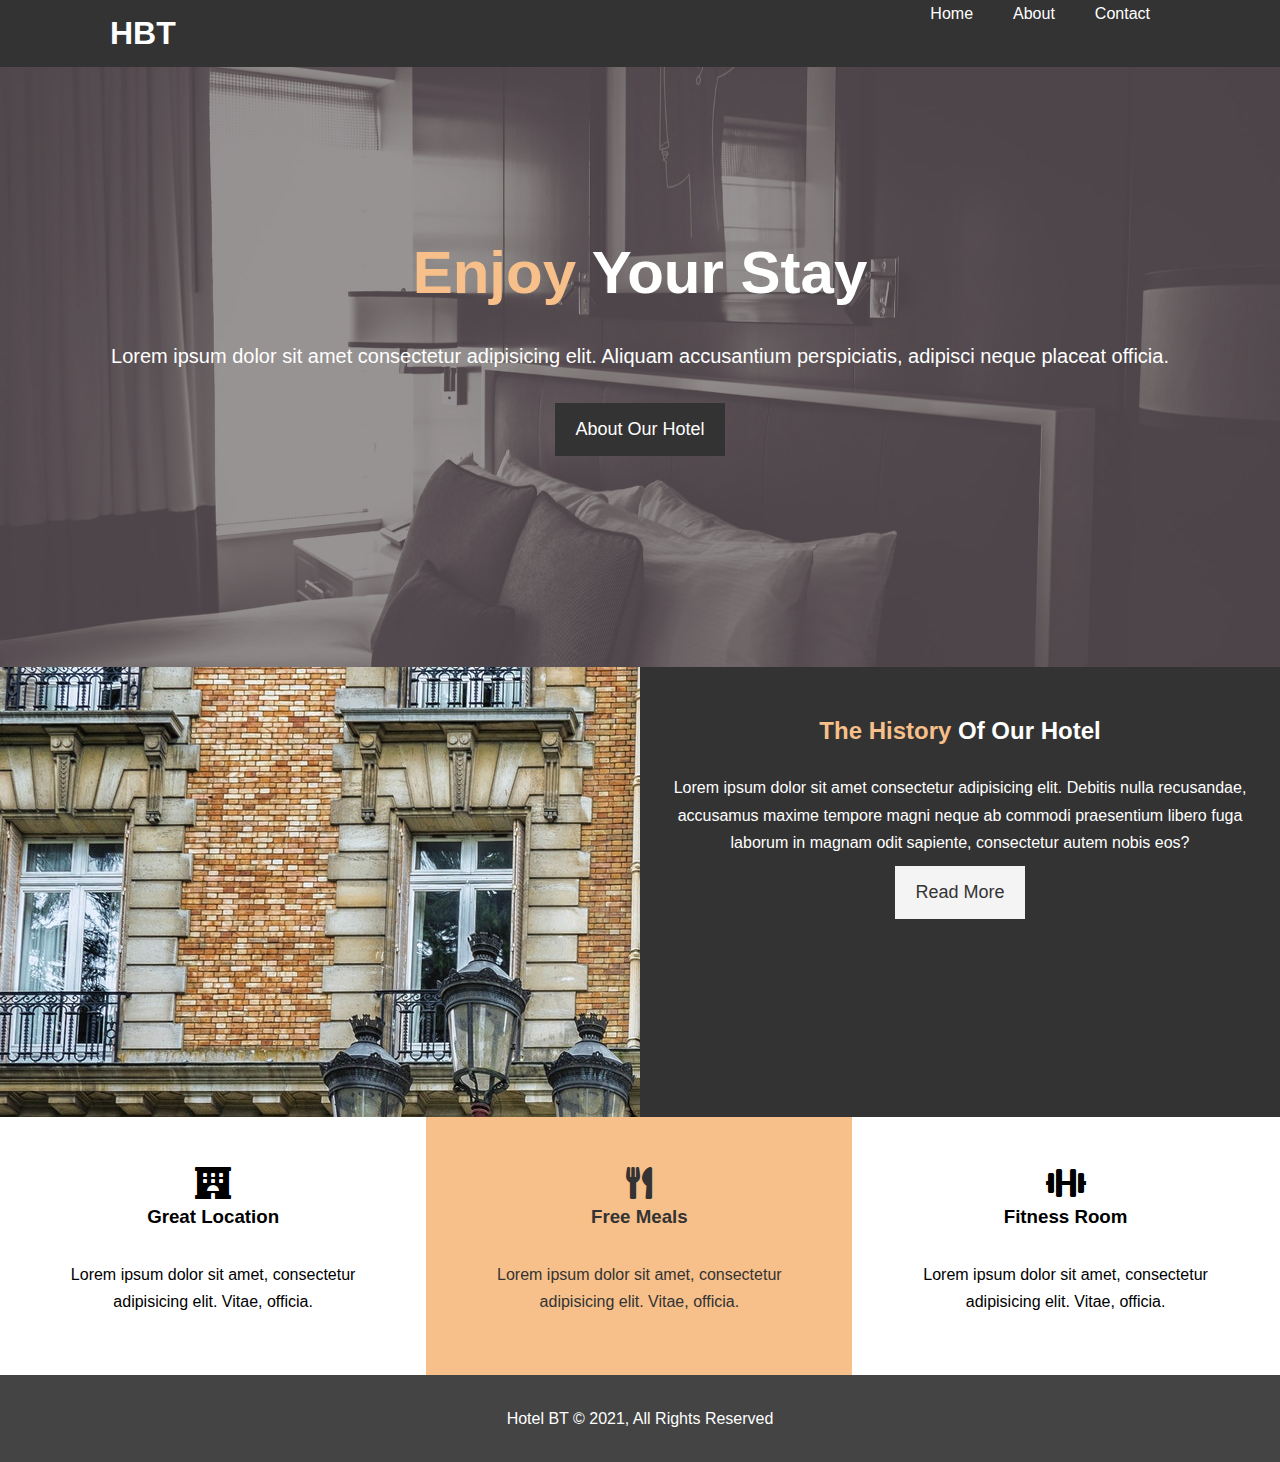
<file: index.html>
<!DOCTYPE html>
<html lang="en">

<head>
    <meta charset="UTF-8">
    <meta http-equiv="X-UA-Compatible" content="IE=edge">
    <meta name="viewport" content="width=initial-scale=1.0">
    <meta name="description" content="Welcome to the most extraordinary hotel in Boston Massachusetts">
    <meta name="keywords" content="hotel,Boston hotel,new england hotel">
    <link rel="stylesheet" href="https://cdnjs.cloudflare.com/ajax/libs/font-awesome/5.15.3/css/all.min.css">
    <link rel="stylesheet" href="css/style.css">
    <link rel="stylesheet" media="screen and (max-width: 768px)" href="css/mobile.css">
    <title>Hotel BT | Welcome</title>
</head>

<body>

    <header>
        <nav id="navbar">
            <div class="container">
                <h1 class="logo"><a href="index.html">HBT</a></h1>
                <ul>
                    <li><a href="index.html">Home</a></li>
                    <li><a href="about.html">About</a></li>
                    <li><a href="contact.html">Contact</a></li>
                </ul>
            </div>
        </nav>

        <div id="showcase">
            <div class="container">
                <div class="showcase-content">
                    <h1><span class="text-primary ">Enjoy</span> Your Stay</h1>
                    <p class="lead">Lorem ipsum dolor sit amet consectetur adipisicing elit. Aliquam accusantium perspiciatis, adipisci neque placeat officia.</p>
                    <a class="btn" href="about.html">About Our Hotel</a>
                </div>
            </div>
        </div>
    </header>

    <section id="home-info" class="bg-dark">
        <div class="info-img"></div>
        <div class="info-content">
            <h2><span class="text-primary">The History</span> Of Our Hotel</h2>
            <p>
                Lorem ipsum dolor sit amet consectetur adipisicing elit. Debitis nulla recusandae, accusamus maxime tempore magni neque ab commodi praesentium libero fuga laborum in magnam odit sapiente, consectetur autem nobis eos?
            </p>
            <a href="about.html" class="btn btn-light">Read More</a>
        </div>
    </section>

    <section id="features">
        <div class="box bg-light">
            <i class="fas fa-hotel fa-2x"></i>
            <h3>Great Location</h3>
            <p>Lorem ipsum dolor sit amet, consectetur adipisicing elit. Vitae, officia.</p>
        </div>
        <div class="box bg-primary">
            <i class="fas fa-utensils fa-2x"></i>
            <h3>Free Meals</h3>
            <p>Lorem ipsum dolor sit amet, consectetur adipisicing elit. Vitae, officia.</p>
        </div>
        <div class="box bg-light">
            <i class="fas fa-dumbbell fa-2x"></i>
            <h3>Fitness Room</h3>
            <p>Lorem ipsum dolor sit amet, consectetur adipisicing elit. Vitae, officia.</p>
        </div>
    </section>

    <div class="clr"></div>

    <footer id="main-footer">
        <p>Hotel BT &copy; 2021, All Rights Reserved</p>
    </footer>
</body>

</html>
</file>
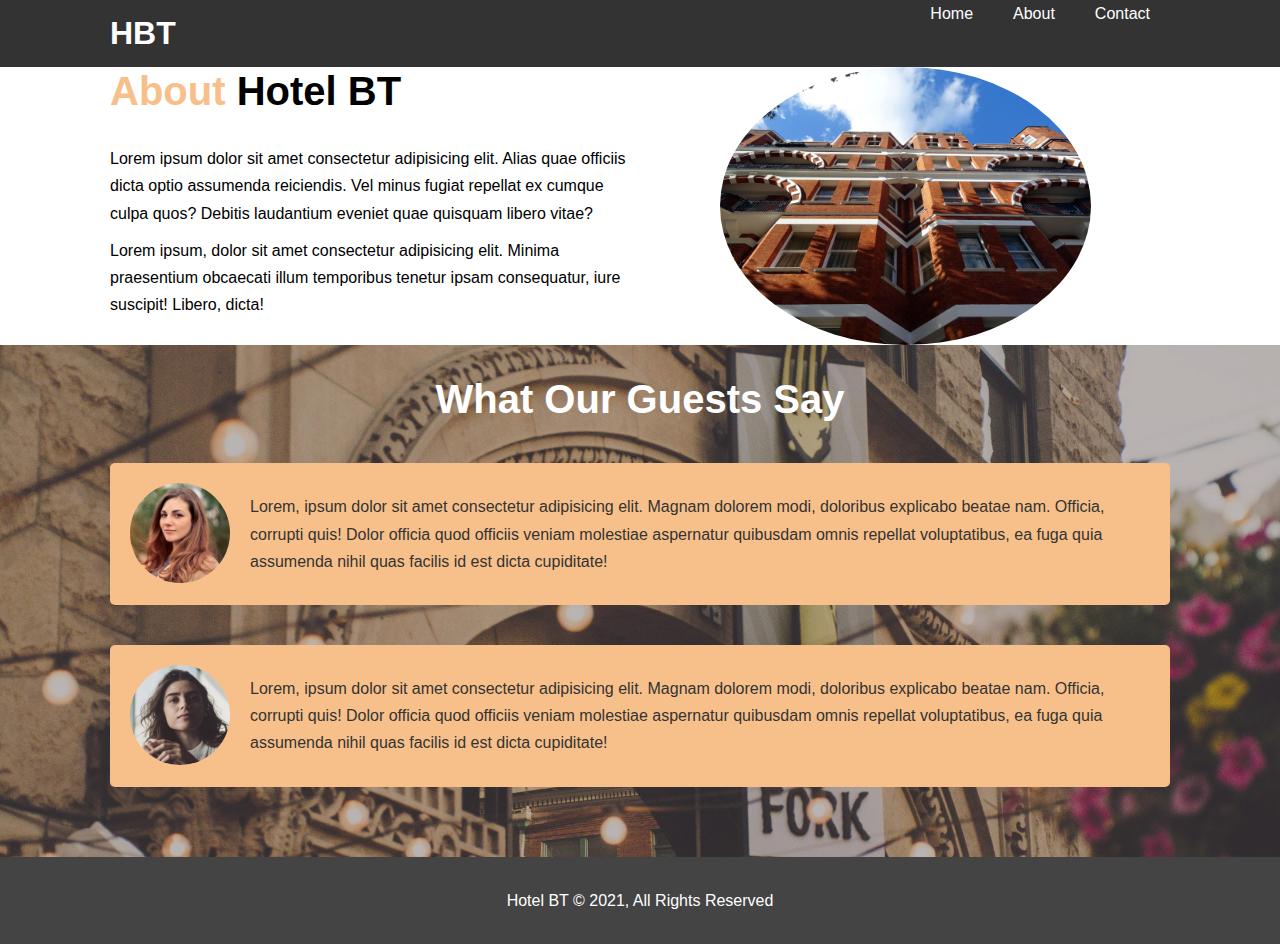
<file: about.html>
<!DOCTYPE html>
<html lang="en">

<head>
    <meta charset="UTF-8">
    <meta http-equiv="X-UA-Compatible" content="IE=edge">
    <meta name="viewport" content="width=initial-scale=1.0">
    <meta name="description" content="Welcome to the most extraordinary hotel in Boston Massachusetts">
    <meta name="keywords" content="hotel,Boston hotel,new england hotel">
    <link rel="stylesheet" href="css/style.css">
    <link rel="stylesheet" media="screen and (max-width: 768px)" href="css/mobile.css">
    <title>Hotel BT | About</title>
</head>

<body>

    <header>
        <nav id="navbar">
            <div class="container">
                <h1 class="logo"><a href="index.html">HBT</a></h1>
                <ul>
                    <li><a href="index.html">Home</a></li>
                    <li><a href="about.html">About</a></li>
                    <li><a href="contact.html">Contact</a></li>
                </ul>
            </div>
        </nav>
    </header>
    <section id="about-info" class="bg-light" py-3>
        <div class="container">
            <div class="info-left">
                <h1 class="l-heading"><span class="text-primary">About</span> Hotel BT</h1>
                <p>Lorem ipsum dolor sit amet consectetur adipisicing elit. Alias quae officiis dicta optio assumenda reiciendis. Vel minus fugiat repellat ex cumque culpa quos? Debitis laudantium eveniet quae quisquam libero vitae?</p>
                <p>Lorem ipsum, dolor sit amet consectetur adipisicing elit. Minima praesentium obcaecati illum temporibus tenetur ipsam consequatur, iure suscipit! Libero, dicta!</p>
            </div>
            <div class="info-right">
                <img src="./Images/photo-2.jpg" alt="Hotel Image">
            </div>
        </div>
    </section>

    <div class="clr"></div>

    <section id="testimonials" class="py-3">
        <div class="container">
            <h2 class="l-heading">What Our Guests Say</h2>
            <div class="testimonial bg-primary">
                <img src="./Images/person-1.jpg" alt="Samantha">
                <p>Lorem, ipsum dolor sit amet consectetur adipisicing elit. Magnam dolorem modi, doloribus explicabo beatae nam. Officia, corrupti quis! Dolor officia quod officiis veniam molestiae aspernatur quibusdam omnis repellat voluptatibus, ea fuga
                    quia assumenda nihil quas facilis id est dicta cupiditate!</p>
            </div>
            <div class="testimonial bg-primary">
                <img src="./Images/person-2.jpg" alt="Jen">
                <p>Lorem, ipsum dolor sit amet consectetur adipisicing elit. Magnam dolorem modi, doloribus explicabo beatae nam. Officia, corrupti quis! Dolor officia quod officiis veniam molestiae aspernatur quibusdam omnis repellat voluptatibus, ea fuga
                    quia assumenda nihil quas facilis id est dicta cupiditate!</p>
            </div>
        </div>
    </section>

    <footer id="main-footer">
        <p>Hotel BT &copy; 2021, All Rights Reserved</p>
    </footer>
</body>

</html>
</file>
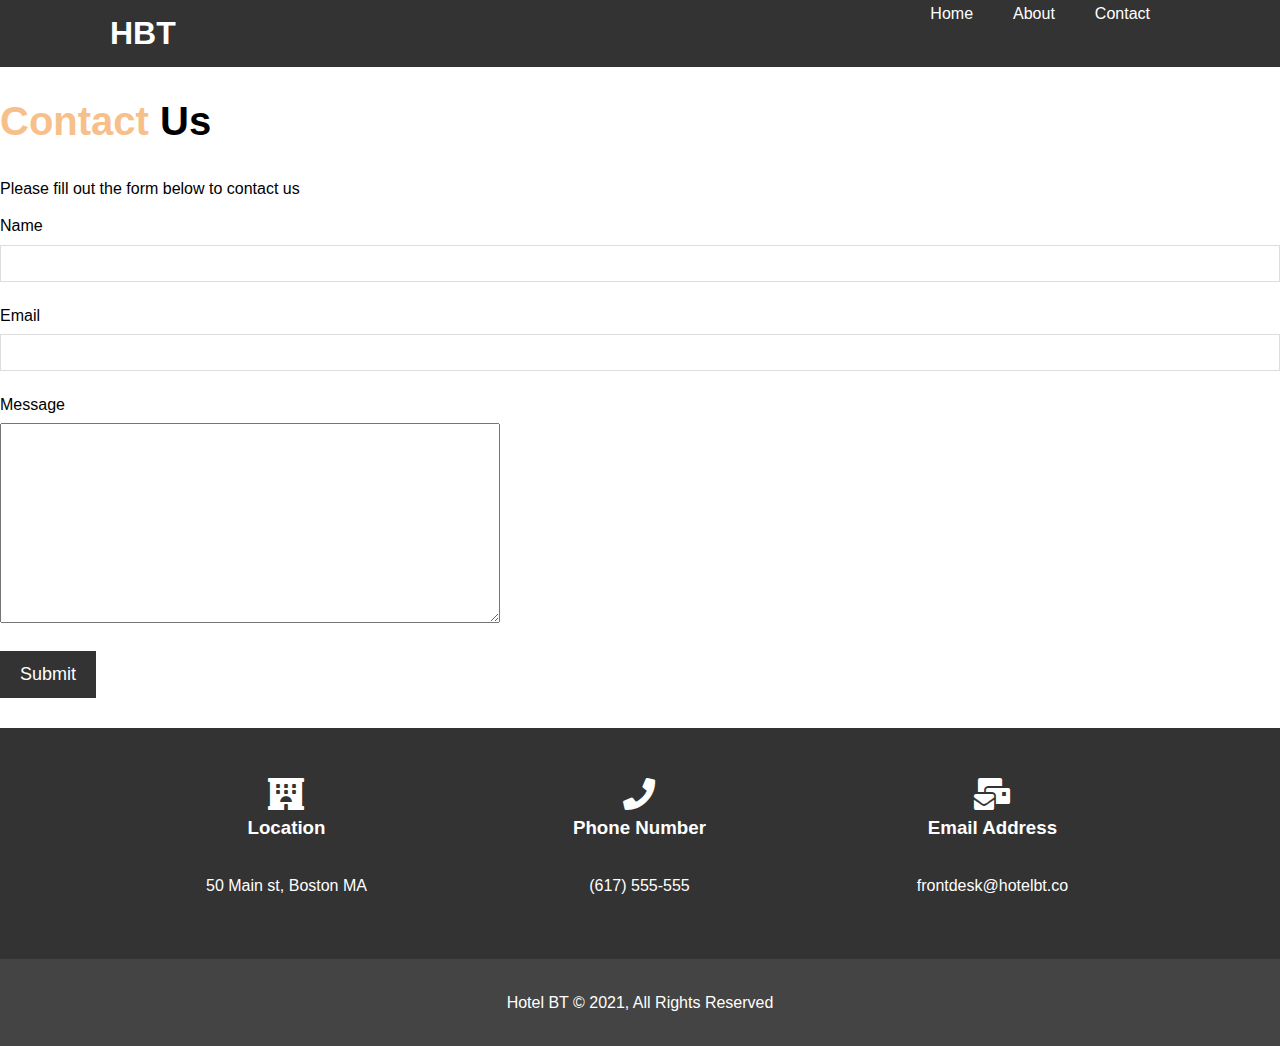
<file: contact.html>
<!DOCTYPE html>
<html lang="en">

<head>
    <meta charset="UTF-8">
    <meta http-equiv="X-UA-Compatible" content="IE=edge">
    <meta name="viewport" content="width=initial-scale=1.0">
    <meta name="description" content="Welcome to the most extraordinary hotel in Boston Massachusetts">
    <meta name="keywords" content="hotel,Boston hotel,new england hotel">
    <link rel="stylesheet" href="https://cdnjs.cloudflare.com/ajax/libs/font-awesome/5.15.3/css/all.min.css">
    <link rel="stylesheet" href="css/style.css">
    <link rel="stylesheet" media="screen and (max-width: 768px)" href="css/mobile.css">
    <title>Hotel BT | Contact</title>
</head>

<body>

    <header>
        <nav id="navbar">
            <div class="container">
                <h1 class="logo"><a href="index.html">HBT</a></h1>
                <ul>
                    <li><a href="index.html">Home</a></li>
                    <li><a href="about.html">About</a></li>
                    <li><a href="contact.html">Contact</a></li>
                </ul>
            </div>
        </nav>
    </header>

    <section id="contact-form" class="py-3">
        <h1 class="l-heading"><span class="text-primary">Contact</span> Us</h1>
        <p>Please fill out the form below to contact us</p>

        <form name="contact" method="POST" data-netlify="true">
            <div class="form-group">
                <label for="name">Name</label>
                <input type="text" name="name" id="name">
            </div>
            <div class="form-group">
                <label for="email">Email</label>
                <input type="email" name="email" id="email">
            </div>
            <div class="form-group">
                <label for="message">Message</label>
                <textarea name="message" id="message"></textarea>
            </div>
            <button type="submit" class="btn">Submit</button>
        </form>
    </section>

    <section id="contact-info" class="bg-dark">
        <div class="container">

            <section id="features">
                <div class="box bg">
                    <i class="fas fa-hotel fa-2x"></i>
                    <h3>Location</h3>
                    <p>50 Main st, Boston MA</p>
                </div>
                <div class="box bg">
                    <i class="fas fa-phone fa-2x"></i>
                    <h3>Phone Number</h3>
                    <p>(617) 555-555</p>
                </div>
                <div class="box bg">
                    <i class="fas fa-mail-bulk fa-2x"></i>
                    <h3>Email Address</h3>
                    <p>frontdesk@hotelbt.co</p>
                </div>
            </section>
        </div>
    </section>

    <footer id="main-footer">
        <p>Hotel BT &copy; 2021, All Rights Reserved</p>
    </footer>
</body>

</html>
</file>
<file: css/mobile.css>
#navbar .logo {
       float: none;
       text-align: center;
   }
   
   #navbar ul,
   #navbar ul li {
       float: none;
   }
   
   #navbar ul li a {
       padding: 5px;
       border-bottom: #444 dotted 1px;
   }
   /* Showcase */
   
   #showcase {
       height: 100%;
   }
   
   #showcase .showcase-content {
       padding-top: 170px;
   }
   /* Home Info */
   
   #home-info .info-img {
       display: none;
   }
   
   #home-info .info-content {
       float: none;
       width: 100%;
   }
   /* Boxes */
   
   .box {
       float: none;
       width: 100%;
   }
   /* About */
   
   #about-info .info-right,
   #about-info .info-left {
       float: none;
       width: 100%;
   }
   
   #about-info .info-right {
       margin-top: 30px;
   }
   
   .l-heading {
       text-align: center;
   }
   /* Contact */
   
   #contact-info .box {
       border-bottom: #444 dotted 1px;
   }
</file>
<file: css/style.css>
/* Reset */

* {
    margin: 0;
    padding: 0;
    box-sizing: border-box;
}


/* Main Styling */

html,
body {
    font-family: 'Segoe UI', Tahoma, Geneva, Verdana, sans-serif;
    line-height: 1.7em;
}

a {
    color: #333;
    text-decoration: none;
}

h1,
h2,
h3 {
    padding-bottom: 20px;
}

p {
    margin: 10px 0;
}


/* Utility Classes  */


/* Utility Classes means that it is not particular one place but it is for whole website */

.container {
    margin: auto;
    max-width: 1100px;
    overflow: auto;
    padding: 0 20px;
}

.text-primary {
    color: #f7c08a;
}

.lead {
    font-size: 20px;
}

.btn {
    display: inline-block;
    font-size: 18px;
    color: #fff;
    background: #333;
    padding: 13px 20px;
    border: none;
    cursor: pointer;
}

.btn:hover {
    background: #f7c08a;
    color: #333;
}

.bg-dark {
    background: #333;
    color: #fff;
}

.btn-light {
    background: #f4f4f4;
    color: #333;
}

.bg-primary {
    background: #f7c08a;
    color: #333;
}

.clr {
    clear: both;
}

.l-heading {
    font-size: 40px;
    line-height: 1.2;
}


/* Padding */

.py-1 {
    padding: 10px 0;
}

.py-2 {
    padding: 20px 0;
}

.py-3 {
    padding: 30px 0;
}


/* Navbar */

#navbar {
    background: #333;
    color: #fff;
    overflow: auto;
}

#navbar a {
    color: #fff;
}

#navbar .logo {
    float: left;
    padding-top: 20px;
}

#navbar ul {
    list-style: none;
    float: right;
}

#navbar ul li {
    float: left;
}

#navbar ul li a {
    display: bolck;
    padding: 20px;
    text-align: center;
}

#navbar ul li a:hover,
#navbar ul li a.current {
    background: #444;
    color: #f7c08a;
}


/* Showcase */

#showcase {
    background: url('../Images/showcase.jpg') no-repeat center center/cover;
    height: 600px;
}

#showcase .showcase-content {
    color: #fff;
    text-align: center;
    padding-top: 170px;
}

#showcase .showcase-content h1 {
    font-size: 60px;
    line-height: 1.2em;
}

#showcase .showcase-content p {
    padding-bottom: 20px;
    line-height: 1.7em;
}


/* Home Info */

#home-info {
    height: 450px;
}

#home-info .info-img {
    float: left;
    width: 50%;
    background: url('../Images/photo-1.jpg') no-repeat;
    min-height: 100%;
}

#home-info .info-content {
    float: right;
    width: 50%;
    height: 100%;
    text-align: center;
    padding: 50px 30px;
    overflow: hidden;
}

#home-info .info-content {
    padding-bottom: 30px;
}


/* Features */

.box {
    float: left;
    width: 33.3%;
    padding: 50px;
    text-align: center;
}


/* About info */

#about-info .info-right {
    float: right;
    width: 50%;
    min-height: 100%;
}

#about-info .info-right img {
    display: block;
    margin: auto;
    width: 70%;
    border-radius: 50%;
}

#about-info .info-left {
    float: left;
    width: 50%;
    min-height: 100%;
}


/* Testimonials */

#testimonials {
    height: 100%;
    background: url(../Images/test-bg.jpg) no-repeat center center/cover;
}

#testimonials h2 {
    color: #fff;
    text-align: center;
    padding-bottom: 40px;
}

#testimonials .testimonial {
    padding: 20px;
    margin-bottom: 40px;
    border-radius: 5px;
    /* opacity: 0.8; to make it tranparent or translucent or opque only values from 0-1 */
}

#testimonials .testimonial img {
    width: 100px;
    float: left;
    margin-right: 20px;
    border-radius: 50%;
}


/* Contact Form */

#contact-form .form-group {
    margin-bottom: 20px;
}

#contact-form label {
    display: block;
    margin-bottom: 5px;
}

#contact-form input,
#contact-fsorm textarea {
    width: 100%;
    padding: 10px;
    border: 1px #ddd solid;
}

#contact-form textarea {
    height: 200px;
    width: 500px;
}


/* Footer */

#main-footer {
    text-align: center;
    background: #444;
    color: #fff;
    padding: 20px;
}
</file>
